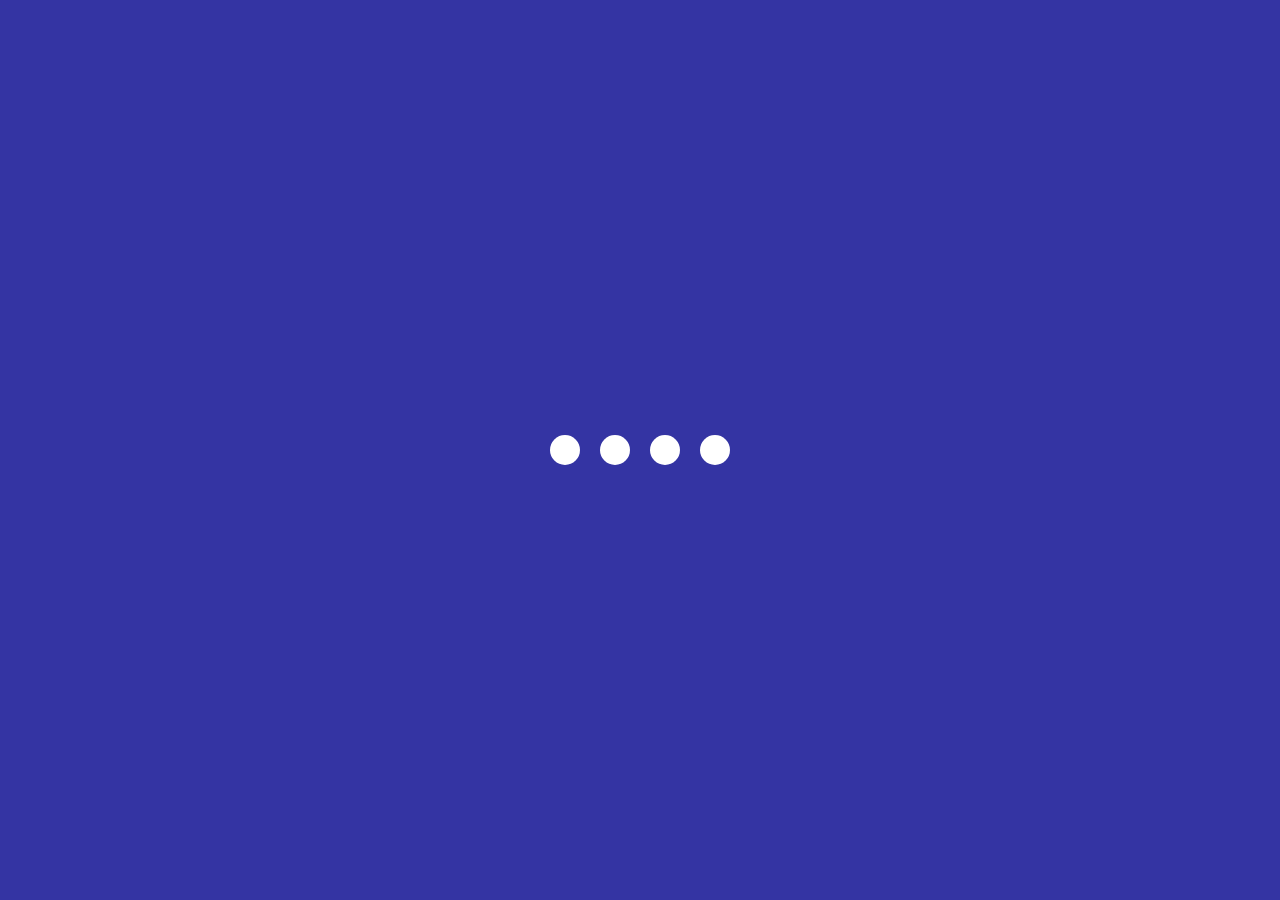
<file: 02 - Dynamic Loading/index.html>
<!DOCTYPE html>
<html lang="pt-br">

<head>
  <meta charset="UTF-8">
  <meta name="viewport" content="width=device-width, initial-scale=1.0">
  <link rel="stylesheet" href="style.css">
  <title>Dynamic Loading</title>
</head>

<body>
  <section class="wrapper">
    <div class="loader">
      <div class="loading one"></div>
      <div class="loading two"></div>
      <div class="loading three"></div>
      <div class="loading four"></div>
    </div>
  </section>
</body>

</html>
</file>
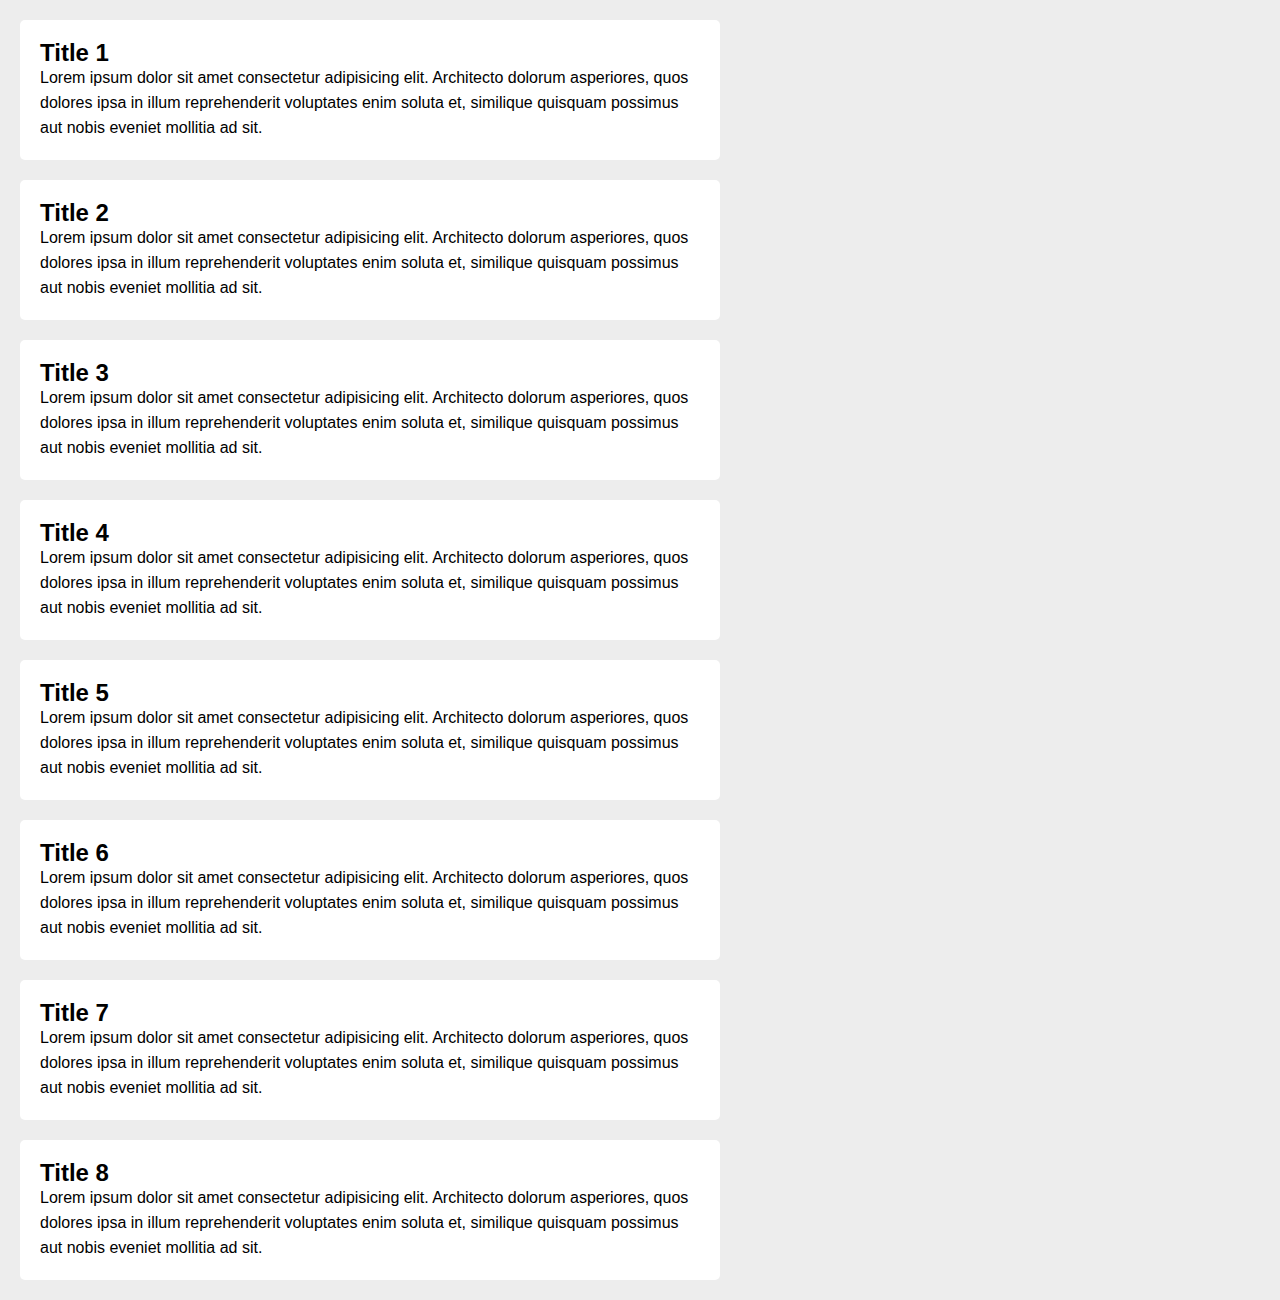
<file: 03 - Modern Custom Scrollbars/index.html>
<!DOCTYPE html>
<html lang="pt-br">

<head>
  <meta charset="UTF-8">
  <meta name="viewport" content="width=device-width, initial-scale=1.0">
  <link rel="stylesheet" href="style.css">
  <title>Custom Scroll</title>
</head>

<body>
  <section>
    <div class="card">
      <h2 class="card-title">Title 1</h2>
      <p>Lorem ipsum dolor sit amet consectetur adipisicing elit. Architecto dolorum asperiores, quos dolores ipsa in illum reprehenderit voluptates enim soluta et, similique quisquam possimus aut nobis eveniet mollitia ad sit.</p>
    </div>
    <div class="card">
      <h2 class="card-title">Title 2</h2>
      <p>Lorem ipsum dolor sit amet consectetur adipisicing elit. Architecto dolorum asperiores, quos dolores ipsa in illum reprehenderit voluptates enim soluta et, similique quisquam possimus aut nobis eveniet mollitia ad sit.</p>
    </div>
    <div class="card">
      <h2 class="card-title">Title 3</h2>
      <p>Lorem ipsum dolor sit amet consectetur adipisicing elit. Architecto dolorum asperiores, quos dolores ipsa in illum reprehenderit voluptates enim soluta et, similique quisquam possimus aut nobis eveniet mollitia ad sit.</p>
    </div>
    <div class="card">
      <h2 class="card-title">Title 4</h2>
      <p>Lorem ipsum dolor sit amet consectetur adipisicing elit. Architecto dolorum asperiores, quos dolores ipsa in illum reprehenderit voluptates enim soluta et, similique quisquam possimus aut nobis eveniet mollitia ad sit.</p>
    </div>
    <div class="card">
      <h2 class="card-title">Title 5</h2>
      <p>Lorem ipsum dolor sit amet consectetur adipisicing elit. Architecto dolorum asperiores, quos dolores ipsa in illum reprehenderit voluptates enim soluta et, similique quisquam possimus aut nobis eveniet mollitia ad sit.</p>
    </div>
    <div class="card">
      <h2 class="card-title">Title 6</h2>
      <p>Lorem ipsum dolor sit amet consectetur adipisicing elit. Architecto dolorum asperiores, quos dolores ipsa in illum reprehenderit voluptates enim soluta et, similique quisquam possimus aut nobis eveniet mollitia ad sit.</p>
    </div>
    <div class="card">
      <h2 class="card-title">Title 7</h2>
      <p>Lorem ipsum dolor sit amet consectetur adipisicing elit. Architecto dolorum asperiores, quos dolores ipsa in illum reprehenderit voluptates enim soluta et, similique quisquam possimus aut nobis eveniet mollitia ad sit.</p>
    </div>
    <div class="card">
      <h2 class="card-title">Title 8</h2>
      <p>Lorem ipsum dolor sit amet consectetur adipisicing elit. Architecto dolorum asperiores, quos dolores ipsa in illum reprehenderit voluptates enim soluta et, similique quisquam possimus aut nobis eveniet mollitia ad sit.</p>
    </div>
  </section>
</body>

</html>
</file>
<file: 02 - Dynamic Loading/style.css>
* {
  margin: 0;
  padding: 0;
  box-sizing: border-box;
}

body {
  background: #00008bcb;
}

.wrapper {
  display: flex;
  justify-content: center;
  align-items: center;
  min-height: 100vh;
}

.wrapper .loader {
  display: flex;
  justify-content: space-evenly;
  padding: 0 20px;
}

.loader .loading {
  background: white;
  width: 30px;
  height: 30px;
  border-radius: 50px;
  margin: 0 10px;
  animation: load 0.8s ease infinite;
}

.loader .loading.one {
  animation-delay: 0.3s;
}

.loader .loading.two {
  animation-delay: 0.4s;
}

.loader .loading.three {
  animation-delay: 0.5s;
}

@keyframes load {
  0% {
    height: 30px;
    width: 30px;
  }

  50% {
    width: 20px;
    height: 20px;
  }
}
</file>
<file: 03 - Modern Custom Scrollbars/style.css>
* {
  margin: 0;
  padding: 0;
  box-sizing: border-box;
  font-family: sans-serif;
}

body {
  background: #ededed;
}

.card {
  width: 700px;
  background: white;
  padding: 20px;
  margin: 20px;
  line-height: 25px;
  border-radius: 5px;
}

/*Scrollbar*/
::-webkit-scrollbar {
  background-color: transparent;
  width: 10px;
}

::-webkit-scrollbar-thumb {
  background: linear-gradient(#0093E9, #80D0C7);
  border-radius: 100px;
}
</file>
